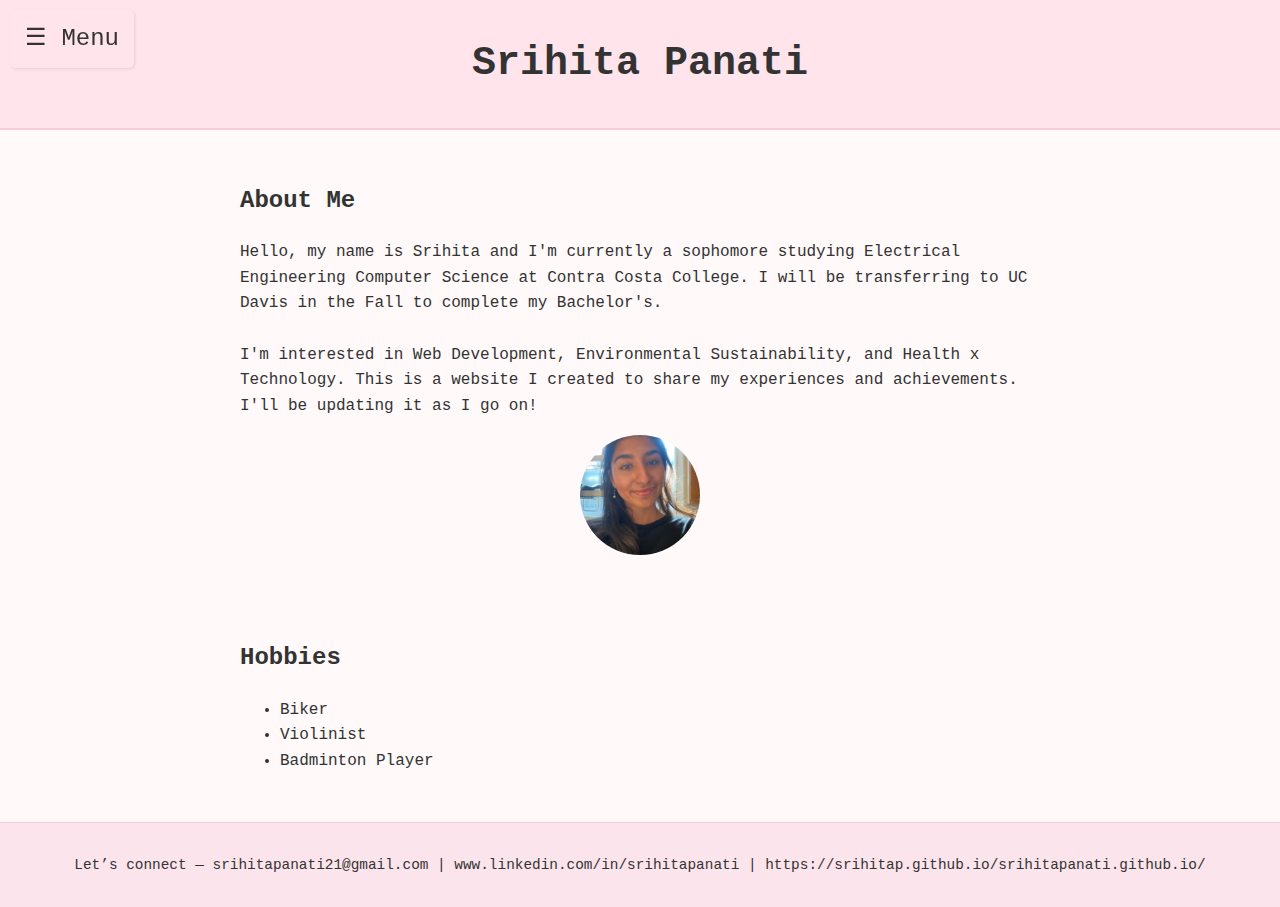
<file: index.html>
<!DOCTYPE html>
<html lang="en">
<head>
  <meta charset="UTF-8" />
  <meta name="viewport" content="width=device-width, initial-scale=1.0" />
  <title>Srihita's Website</title>
  <link rel="stylesheet" href="style.css" />
  <link href="https://fonts.googleapis.com/css2?family=Quicksand&display=swap" rel="stylesheet">
</head>
<body>
  <!-- Sidebar -->
  <div id="sidebar" class="sidebar">
    <a href="javascript:void(0)" class="closebtn" onclick="toggleSidebar()">×</a>
    <a href="index.html">About Me</a>
    <a href="experience.html">My Experience</a>
    </div>

  <!-- Toggle button -->
  <span class="openbtn" onclick="toggleSidebar()">☰ Menu</span>

  <header>
    <h1>Srihita Panati</h1>
  </header>

  <section class="about">
    <h2>About Me</h2>
    <p>Hello, my name is Srihita and I'm currently a sophomore studying Electrical Engineering Computer Science at Contra Costa College. I will be transferring to UC Davis in the Fall to complete my Bachelor's. <br><br>
      
      I'm interested in Web Development, Environmental Sustainability, and Health x Technology.
    
    This is a website I created to share my experiences and achievements. I'll be updating it as I go on!</p>
    
    <img src="images/headshot_srihita.jpg" alt="Srihita smiling" class="about-photo" />

  </section>

  <section class="projects">
    <h2>Hobbies</h2>
    <ul>
      <li> Biker</li>
      <li> Violinist</li>
      <li> Badminton Player</li>
    </ul>
  </section>

  <footer>
    <p>Let’s connect — srihitapanati21@gmail.com | www.linkedin.com/in/srihitapanati | https://srihitap.github.io/srihitapanati.github.io/ </p>
  </footer>

  <script>
    function toggleSidebar() {
      document.getElementById("sidebar").classList.toggle("active");
    }
  </script>
</body>
</html>
</file>
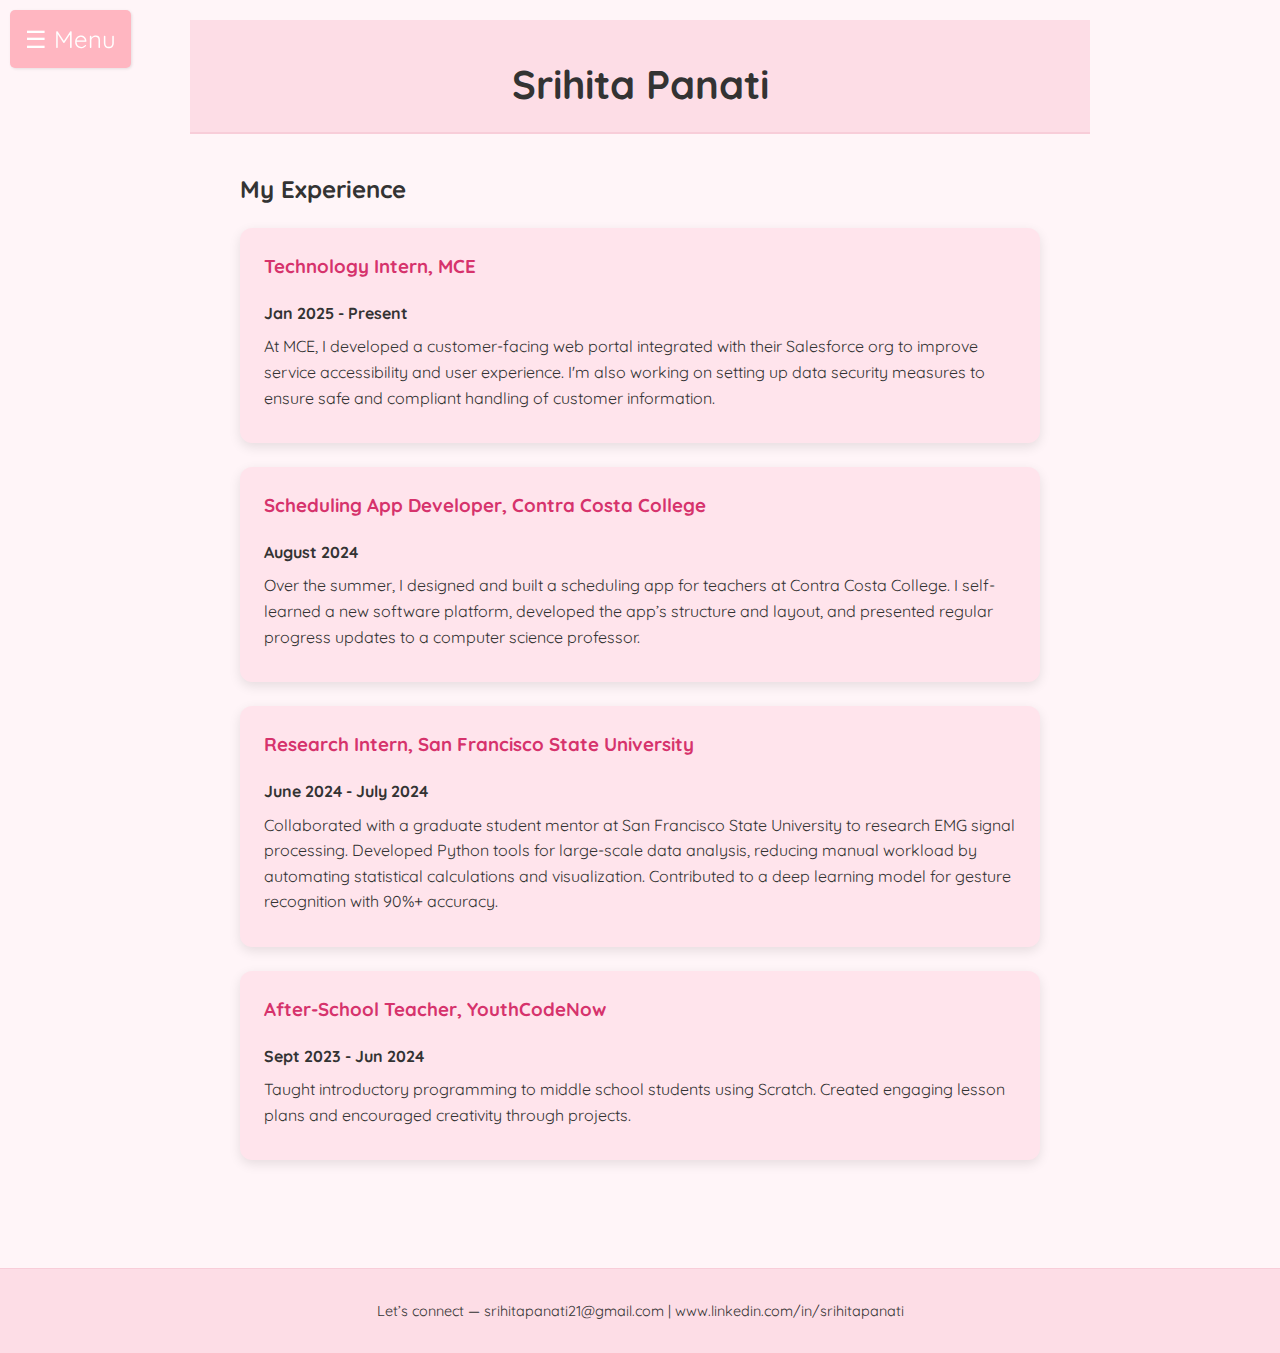
<file: experience.html>
<!DOCTYPE html>
<html lang="en">
<head>
  <meta charset="UTF-8" />
  <meta name="viewport" content="width=device-width, initial-scale=1.0" />
  <title>My Experience</title>
  <link rel="stylesheet" href="style.css" />
  <link href="https://fonts.googleapis.com/css2?family=Quicksand&display=swap" rel="stylesheet">
  <style>
    body {
      font-family: 'Quicksand', sans-serif;
      margin: 0;
      background-color: #fff5f8;
      color: #333;
    }

    header {
      text-align: center;
      padding: 2rem 1rem 1rem;
      background-color: #fddde6;
    }

    .sidebar {
      height: 100%;
      width: 0;
      position: fixed;
      z-index: 1;
      top: 0;
      left: 0;
      background-color: #ffb6c1;
      overflow-x: hidden;
      transition: 0.3s;
      padding-top: 60px;
    }

    .sidebar a {
      padding: 10px 30px;
      text-decoration: none;
      font-size: 1.2rem;
      color: #333;
      display: block;
      transition: 0.3s;
    }

    .sidebar a:hover {
      background-color: #faa7c0;
    }

    .sidebar .closebtn {
      position: absolute;
      top: 10px;
      right: 25px;
      font-size: 36px;
    }

    .openbtn {
      font-size: 1.5rem;
      cursor: pointer;
      background-color: #ffb6c1;
      color: white;
      padding: 10px 15px;
      border: none;
      position: fixed;
      top: 10px;
      left: 10px;
      z-index: 2;
      border-radius: 5px;
    }

    #main {
      transition: margin-left .3s;
      padding: 20px;
      max-width: 900px;
      margin: auto;
    }

    .experience {
      padding-top: 1rem;
    }

    .experience-item {
      background-color: #ffe4ec;
      padding: 1.5rem;
      border-radius: 12px;
      margin-bottom: 1.5rem;
      box-shadow: 0 4px 12px rgba(0, 0, 0, 0.1);
    }

    .experience-item h3 {
      margin-top: 0;
      color: #d6336c;
    }

    .experience-item p {
      margin: 0.5rem 0;
    }

    .experience-item:hover {
      background-color: #faa7c0;
      cursor: pointer;
      transition: background-color 0.3s ease;
    }

    footer {
      text-align: center;
      padding: 1rem;
      font-size: 0.9rem;
      background-color: #fddde6;
      margin-top: 2rem;
    }

    .sidebar.active {
      width: 250px;
    }

    #main.shifted {
      margin-left: 250px;
    }
  </style>
</head>
<body>
  <!-- Sidebar -->
  <div id="sidebar" class="sidebar">
    <a href="javascript:void(0)" class="closebtn" onclick="toggleSidebar()">×</a>
    <a href="index.html">About Me</a>
    <a href="experience.html">My Experience</a>
  </div>

  <!-- Toggle button -->
  <span class="openbtn" onclick="toggleSidebar()">☰ Menu</span>

  <!-- Main content wrapper -->
  <div id="main">
    <header>
      <h1>Srihita Panati</h1>
    </header>

    <section class="experience">
      <h2>My Experience</h2>

      <div class="experience-item">
        <h3>Technology Intern, MCE</h3>
        <p><strong>Jan 2025 - Present</strong></p>
        <p>At MCE, I developed a customer-facing web portal integrated with their Salesforce org to improve service accessibility and user experience. I'm also working on setting up data security measures to ensure safe and compliant handling of customer information.</p>
      </div>

      <div class="experience-item">
        <h3>Scheduling App Developer, Contra Costa College</h3>
        <p><strong>August 2024</strong></p>
        <p>Over the summer, I designed and built a scheduling app for teachers at Contra Costa College. I self-learned a new software platform, developed the app’s structure and layout, and presented regular progress updates to a computer science professor.</p>
      </div>

      <div class="experience-item">
        <h3>Research Intern, San Francisco State University</h3>
        <p><strong>June 2024 - July 2024</strong></p>
        <p>Collaborated with a graduate student mentor at San Francisco State University to research EMG signal processing. Developed Python tools for large-scale data analysis, reducing manual workload by automating statistical calculations and visualization. Contributed to a deep learning model for gesture recognition with 90%+ accuracy.</p>
      </div>

      <div class="experience-item">
        <h3>After-School Teacher, YouthCodeNow</h3>
        <p><strong>Sept 2023 - Jun 2024</strong></p>
        <p>Taught introductory programming to middle school students using Scratch. Created engaging lesson plans and encouraged creativity through projects.</p>
      </div>
    </section>
  </div> <!-- End of #main -->

  <footer>
    <p>Let’s connect — srihitapanati21@gmail.com | www.linkedin.com/in/srihitapanati</p>
  </footer>

  <script>
    function toggleSidebar() {
      document.getElementById("sidebar").classList.toggle("active");
      document.getElementById("main").classList.toggle("shifted");
    }
  </script>
</body>
</html>
</file>
<file: style.css>
body {
  font-family: 'Courier New', sans-serif;
  margin: 0;
  background-color: #fff9f9;
  color: #333;
  line-height: 1.6;
}

header {
  background: #ffe4ec;
  text-align: center;
  padding: 2rem;
  border-bottom: 2px solid #f8cdd9;
}

h1 {
  font-size: 2.5rem;
  margin: 0;
}

.about, .projects {
  padding: 2rem;
  max-width: 800px;
  margin: auto;
}

footer {
  background: #fce4ec;
  text-align: center;
  padding: 1rem;
  font-size: 0.9rem;
  border-top: 1px solid #f8cdd9;
}

.about-photo {
  width: 120px;
  height: 120px;
  object-fit: cover;
  border-radius: 50%;
  display: block;
  margin: 0 auto; /* optional: center it */
}

/* Sidebar styles */
.sidebar {
  height: 100%;
  width: 0;
  position: fixed;
  z-index: 1000;
  top: 0;
  left: 0;
  background-color: #ffe4ec;
  overflow-x: hidden;
  transition: 0.3s;
  padding-top: 80px;
  box-shadow: 2px 0 5px rgba(0,0,0,0.1);
}

.sidebar a {
  padding: 10px 20px;
  text-decoration: none;
  font-size: 1.2rem;
  color: #333;
  display: block;
  transition: 0.2s;
}

.sidebar a:hover {
  background-color: #f8cdd9;
}

.sidebar .closebtn {
  position: absolute;
  top: 10px;
  right: 20px;
  font-size: 2rem;
}

/* Toggle button */
.openbtn {
  font-size: 1.5rem;
  cursor: pointer;
  background-color: #ffe4ec;
  color: #333;
  padding: 10px 15px;
  border: none;
  position: fixed;
  top: 10px;
  left: 10px;
  z-index: 1001;
  border-radius: 5px;
  box-shadow: 1px 1px 3px rgba(0,0,0,0.1);
}

.openbtn:hover {
  background-color: #faa7c0; /* Slightly deeper pink */
  transition: background-color 0.3s ease;
}

/* When sidebar is active */
.sidebar.active {
  width: 250px;
}

/* Main content wrapper */
#main {
  transition: margin-left 0.3s ease;
}

/* When sidebar is active, shift the main content */
#main.shifted {
  margin-left: 250px; /* Same width as the sidebar */
}

/* Styling for experience section */
.experience {
  padding: 2rem;
  max-width: 800px;
  margin: auto;
}

.experience-item {
  background: #ffe4ec;
  padding: 1.5rem;
  border-radius: 12px;
  margin-bottom: 1.5rem;
  box-shadow: 0 4px 12px rgba(0,0,0,0.05);
}

.experience-item h3 {
  margin-top: 0;
  color: #040005;
}

.experience-item:hover {
  background-color: #faa7c0; /* Slightly deeper pink */
  transition: background-color 0.3s ease;
  cursor: pointer;
}

.experience-item p {
  margin: 0.5rem 0;
}
</file>
